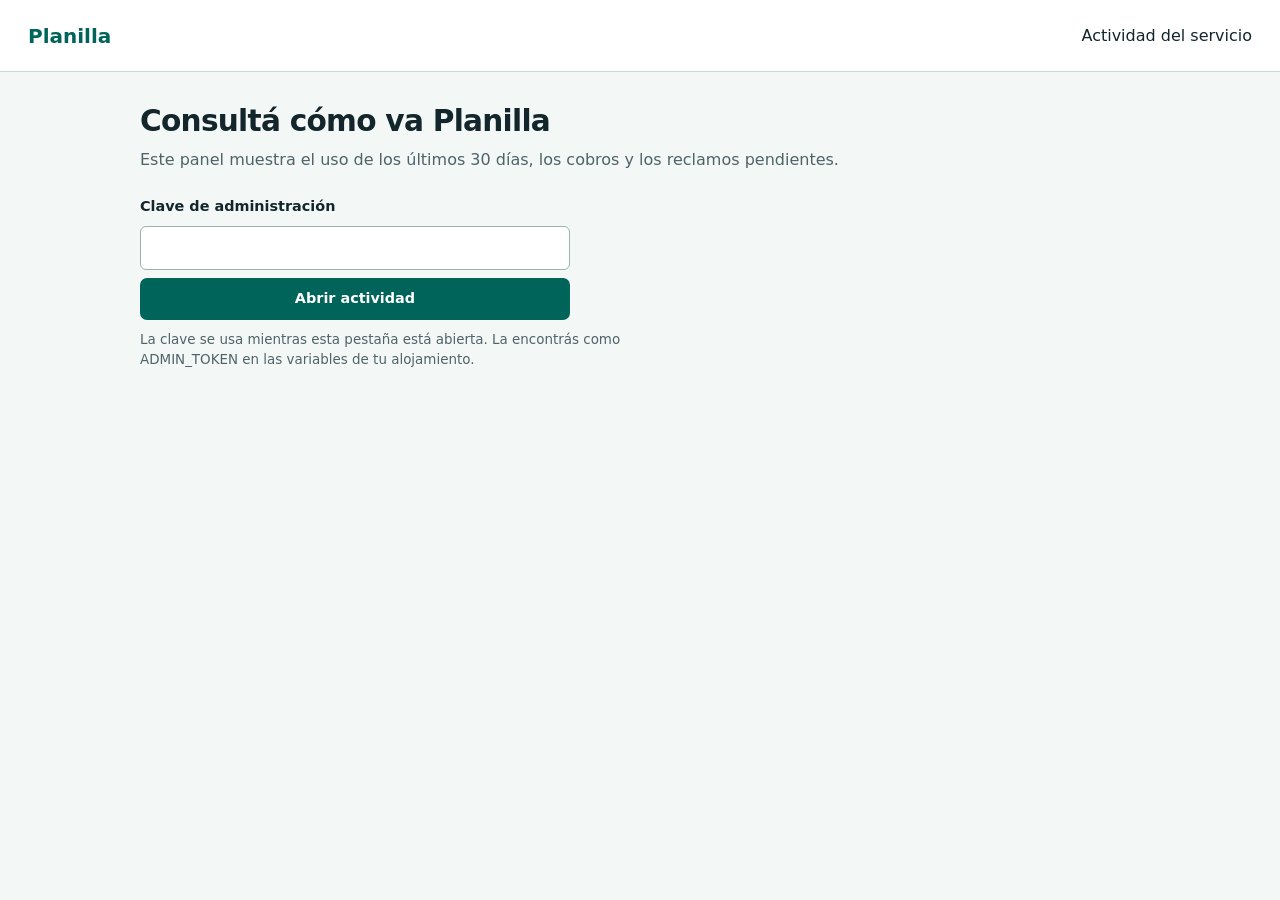
<file: static/admin.html>
<!doctype html>
<html lang="es-AR">
<head>
  <meta charset="utf-8">
  <meta name="viewport" content="width=device-width, initial-scale=1">
  <title>Planilla · Actividad</title>
  <link rel="stylesheet" href="/static/styles.css">
  <link rel="stylesheet" href="/static/admin.css">
  <script src="/static/admin.js" defer></script>
  <script src="/static/adminextras.js" defer></script>
</head>
<body>
  <header class="topbar"><a class="admin-brand" href="/">Planilla</a><span>Actividad del servicio</span></header>
  <main class="admin-main">
    <section aria-labelledby="access-title" id="admin-access">
      <h1 id="access-title">Consultá cómo va Planilla</h1>
      <p class="admin-intro">Este panel muestra el uso de los últimos 30 días, los cobros y los reclamos pendientes.</p>
      <form id="admin-login" class="admin-login">
        <label for="admin-token">Clave de administración</label>
        <input id="admin-token" type="password" autocomplete="off" required>
        <button class="button primary" type="submit">Abrir actividad</button>
      </form>
      <p class="admin-hint">La clave se usa mientras esta pestaña está abierta. La encontrás como ADMIN_TOKEN en las variables de tu alojamiento.</p>
    </section>
    <div id="admin-status" class="admin-status" role="status" aria-live="polite" hidden></div>
    <section id="admin-report" hidden aria-labelledby="report-title">
      <div class="admin-report-title"><div><h1 id="report-title">Actividad de los últimos 30 días</h1><p id="admin-updated"></p></div><div class="admin-buttons"><button id="admin-refresh" class="button secondary" type="button">Actualizar</button><button id="admin-logout" class="text-button" type="button">Cerrar acceso</button></div></div>
      <p id="admin-test-mode" class="test-mode-note" role="note" hidden>Entorno de prueba. Los pagos y las devoluciones de este panel son simulaciones y no mueven dinero real.</p>
      <section id="test-mailbox-section" class="admin-extra test-mailbox" aria-labelledby="test-mailbox-title" hidden>
        <div class="admin-report-title"><div><h2 id="test-mailbox-title">Bandeja de correos de prueba</h2><p class="admin-intro">Estos mensajes no se envían a una casilla real. Solo se pueden consultar con la clave de administración. Los enlaces se abren en otra pestaña.</p></div><button id="test-mailbox-refresh" class="button secondary" type="button">Actualizar bandeja</button></div>
        <p id="test-mailbox-status" class="admin-status" role="status" aria-live="polite"></p>
        <p id="test-mailbox-retention" class="admin-hint"></p>
        <ul id="test-mailbox-list" class="test-mailbox-list"></ul>
      </section>
      <dl id="admin-summary" class="admin-summary"></dl>
      <h2>Del primer intento a la descarga</h2>
      <p class="admin-intro">Los eventos muestran actividad. Una persona puede generar varios intentos o descargas.</p>
      <div class="admin-table-wrap"><table><thead><tr><th scope="col">Paso</th><th scope="col">Cantidad</th></tr></thead><tbody id="admin-funnel"></tbody></table></div>
      <h2>Actividad por día</h2>
      <div class="admin-table-wrap"><table><thead><tr><th scope="col">Día</th><th scope="col">Análisis</th><th scope="col">Gratis habilitados</th><th scope="col">Pagos aprobados</th></tr></thead><tbody id="admin-daily"></tbody></table></div>
      <section class="admin-extra" aria-labelledby="usage-title">
        <h2 id="usage-title">Cuánto cuesta procesar los PDF</h2>
        <p class="admin-intro">Las ventas anteriores están en pesos argentinos. Estos costos están en <strong>dólares estadounidenses (USD)</strong>. El costo medio completo se calcula al cargar el gasto real del mes.</p>
        <form id="usage-period-form" class="admin-period-form">
          <label for="usage-month">Mes calendario UTC<input id="usage-month" type="month" required></label>
          <button class="button secondary" type="submit">Ver mes</button>
        </form>
        <p id="usage-status" class="admin-status" role="status" aria-live="polite">Las mediciones se consultan al abrir la actividad.</p>
        <div id="usage-data" hidden>
          <p id="usage-period-note" class="admin-hint"></p>
          <div class="admin-table-wrap"><table><thead><tr><th scope="col">Medida del mes</th><th scope="col">Valor</th></tr></thead><tbody id="usage-summary"></tbody></table></div>
          <form id="usage-actual-form" class="admin-actual-form">
            <label for="usage-actual">Gasto real de infraestructura del mes en USD<input id="usage-actual" type="number" min="0" max="1000000" step="0.01" inputmode="decimal" placeholder="Ej. 5,00" required aria-describedby="usage-actual-help"></label>
            <button class="button secondary" type="submit">Guardar gasto del mes</button>
          </form>
          <p id="usage-actual-help" class="admin-hint">Ingresá el gasto del período comparable de tu factura. Se divide por los PDF distintos con actividad medida, incluidos los gratuitos. Los reintentos no cuentan como otro PDF. Si tu factura tiene un ciclo diferente, asigná el importe al mes comparable.</p>
          <p class="admin-hint">Hobby incluye los primeros USD 5 de consumo en su mínimo mensual. El escenario de USD 5 repartidos no agrega otros USD 5 ni predice un posible excedente.</p>
          <details class="admin-details"><summary>Ver tiempos, reintentos y alcance de la estimación</summary>
            <p id="usage-detail" class="admin-intro"></p>
            <div class="admin-table-wrap"><table><thead><tr><th scope="col">Operación</th><th scope="col">Intentos</th><th scope="col">Fallidos</th><th scope="col">CPU en segundos</th><th scope="col">Tiempo transcurrido en segundos</th></tr></thead><tbody id="usage-operations"></tbody></table></div>
            <p id="usage-limitations" class="admin-hint"></p>
          </details>
        </div>
      </section>
      <section class="admin-extra" aria-labelledby="learning-title">
        <h2 id="learning-title">Aprendizaje de patrones de campos</h2>
        <p class="admin-intro">Este piloto usa revisiones confirmadas para aprender patrones de ubicación y tamaño. No guarda el texto ni el PDF para entrenar. Medir revisiones no demuestra por sí solo una mejora del 80 o 90 %.</p>
        <p id="learning-status" class="admin-status" role="status" aria-live="polite">El aprendizaje se consulta al abrir la actividad.</p>
        <div id="learning-data" hidden>
          <p id="learning-mode" class="learning-mode"></p>
          <div class="admin-table-wrap"><table><thead><tr><th scope="col">Evidencia disponible</th><th scope="col">Cantidad</th></tr></thead><tbody id="learning-summary"></tbody></table></div>
          <p id="learning-guidance" class="admin-hint"></p>
          <div class="admin-learning-actions"><button id="learning-toggle" class="button secondary" type="button">Activar ajustes automáticos</button><button id="learning-export" class="button secondary" type="button">Descargar aprendizaje</button></div>
          <div id="learning-confirm" class="admin-confirm" hidden>
            <p id="learning-confirm-text"></p>
            <div class="admin-buttons"><button id="learning-confirm-apply" class="button primary" type="button">Confirmar cambio</button><button id="learning-confirm-cancel" class="button secondary" type="button">Volver sin cambiar</button></div>
          </div>
          <form id="learning-import-form" class="admin-import-form">
            <label for="learning-import">Incorporar aprendizaje de otra instalación<input id="learning-import" type="file" accept=".zip,application/zip" aria-describedby="learning-import-help" required></label>
            <button class="button secondary" type="submit">Importar aprendizaje</button>
          </form>
          <p id="learning-import-help" class="admin-hint">ZIP de Planilla, hasta 2 MB. Se incorporan estadísticas de patrones. Si los ajustes automáticos están activos, los patrones elegibles podrán afectar documentos nuevos. Revisá la procedencia del archivo antes de importarlo.</p>
        </div>
      </section>
      <section class="admin-claims" aria-labelledby="claims-title"><h2 id="claims-title">Reclamos</h2><p class="admin-intro">Revisá el motivo y la orden antes de solicitar una devolución. Mercado Pago puede demorar la acreditación según el medio de pago.</p><div id="admin-claims"></div></section>
    </section>
  </main>
  <dialog id="refund-dialog" class="download-dialog" aria-labelledby="refund-title">
    <div class="dialog-heading"><h2 id="refund-title">Confirmar devolución</h2></div>
    <p id="refund-details" class="dialog-detail"></p>
    <p id="refund-explanation">La devolución se solicita a Mercado Pago. El plazo de acreditación depende del medio de pago.</p>
    <p id="refund-status" class="admin-status" role="status" aria-live="polite" hidden></p>
    <div class="download-actions"><button id="refund-confirm" class="button primary" type="button">Confirmar devolución</button><button id="refund-cancel" class="button secondary" type="button">Volver sin devolver</button></div>
  </dialog>
</body>
</html>
</file>
<file: static/styles.css>
:root {
  color-scheme: light;
  --ink: #13262b;
  --muted: #4f6368;
  --accent: #00645a;
  --accent-hover: #004f47;
  --accent-tint: #e0f2ed;
  --line: #ccd9d6;
  --surface: #f3f7f6;
  --white: #fff;
  --danger: #8e2527;
  font: 16px/1.5 "Segoe UI", system-ui, sans-serif;
  color: var(--ink);
  background: var(--surface);
}

*, *::before, *::after { box-sizing: border-box; }
[hidden], .symbols { display: none !important; }
body { margin: 0; min-height: 100dvh; display: flex; flex-direction: column; }
main { flex: 1; }
button, input, select { font: inherit; }
button { cursor: pointer; }
button:disabled { cursor: default; opacity: .52; }
:focus-visible { outline: 3px solid #138579; outline-offset: 3px; }
.visually-hidden { position: absolute; width: 1px; height: 1px; padding: 0; overflow: hidden; clip-path: inset(50%); white-space: nowrap; }
h1, h2, p, figure { margin: 0; }
.icon { width: 1.15em; height: 1.15em; flex: none; stroke: currentColor; stroke-width: 1.8; stroke-linecap: round; stroke-linejoin: round; fill: none; }

.topbar {
  min-height: 72px;
  padding: 12px max(28px, calc((100vw - 1360px) / 2));
  display: flex;
  align-items: center;
  justify-content: space-between;
  gap: 16px;
  border-bottom: 1px solid var(--line);
  background: var(--white);
}
.brand, .top-actions { display: flex; align-items: center; gap: 12px; }
.brand { font-size: 1.3rem; font-weight: 700; white-space: nowrap; letter-spacing: -.025em; }
.brand-icon, .document-icon {
  display: grid;
  place-items: center;
  width: 36px;
  height: 36px;
  border-radius: 7px;
  flex: none;
  color: var(--white);
  background: var(--accent);
}
.brand-caption { margin-left: 14px; padding-left: 14px; border-left: 1px solid var(--line); font-size: .875rem; font-weight: 500; color: var(--muted); letter-spacing: 0; }

.button {
  display: inline-flex;
  justify-content: center;
  align-items: center;
  gap: 8px;
  border-radius: 7px;
  border: 1px solid transparent;
  min-height: 42px;
  padding: 8px 14px;
  font-size: .9rem;
  font-weight: 650;
}
.primary { color: var(--white); background: var(--accent); }
.primary:hover:not(:disabled) { background: var(--accent-hover); }
.secondary { color: var(--ink); background: var(--white); border-color: var(--line); }
.secondary:hover:not(:disabled), .secondary[aria-pressed="true"] { color: var(--accent-hover); background: var(--accent-tint); border-color: var(--accent); }
.icon-button { width: 42px; padding: 0; }
.text-button {
  display: inline-flex;
  align-items: center;
  gap: 8px;
  padding: 5px 0;
  color: var(--accent);
  font-size: .94rem;
  font-weight: 650;
  background: transparent;
  border: 0;
}
.text-button:hover:not(:disabled) { text-decoration: underline; text-underline-offset: 4px; }

.welcome {
  width: min(1080px, calc(100% - 56px));
  margin: clamp(34px, 8vh, 100px) auto 42px;
  display: grid;
  grid-template-columns: 1fr 1fr;
  align-items: stretch;
  background: var(--white);
  border: 1px solid var(--line);
  border-radius: 14px;
  overflow: hidden;
}
.welcome-body { padding: clamp(28px, 5vw, 68px); }
.welcome h1 { font-size: 3.05rem; font-weight: 700; line-height: 1.06; letter-spacing: -.04em; }
.intro { max-width: 35ch; margin-top: 19px; color: var(--muted); font-size: 1.07rem; }
.drop-zone {
  margin: 28px 0 13px;
  min-height: 107px;
  padding: 16px;
  display: flex;
  flex-direction: column;
  align-items: center;
  justify-content: center;
  gap: 7px;
  border: 1px dashed #71958d;
  border-radius: 8px;
  background: #f5faf8;
}
.drop-zone span { font-size: .84rem; color: var(--muted); }
.drop-zone.is-over { border-color: var(--accent); background: var(--accent-tint); }
.example { display: flex; flex-direction: column; justify-content: center; align-items: center; gap: 19px; padding: 34px 22px 26px; background: #dfeee9; }
.illustration { width: min(100%, 336px); padding: 15px 0 7px; }
.sample-paper { background: var(--white); padding: 25px 27px 32px; box-shadow: 0 10px 30px #28443a23; border: 1px solid #afc7bd; border-radius: 3px; }
.sample-org { display: flex; align-items: center; gap: 8px; margin-bottom: 14px; color: var(--muted); font-size: .62rem; font-weight: 700; letter-spacing: .06em; }
.sample-emblem { display: grid; place-items: center; width: 24px; height: 24px; border-radius: 4px; color: var(--accent); background: var(--accent-tint); font-size: .95rem; }
.sample-heading { font-size: 1.16rem; font-weight: 700; letter-spacing: -.025em; }
.sample-description { margin-top: 2px; color: var(--muted); font-size: .7rem; }
.sample-section { margin: 17px 0 11px; padding: 4px 0; border-bottom: 1px solid var(--line); font-size: .69rem; font-weight: 700; }
.sample-label { margin: 8px 0 3px; color: #3f5859; font-size: .65rem; }
.sample-field { position: relative; height: 24px; border: 1px solid #72a99c; background: #e7f4f0; }
.sample-field.is-selected { border: 2px solid var(--accent); }
.sample-field.is-selected span { position: absolute; bottom: -4px; right: -4px; width: 7px; height: 7px; border: 1px solid var(--white); background: var(--accent); }
.sample-row { display: grid; grid-template-columns: 1fr .72fr; gap: 10px; }
.sample-check { display: flex; align-items: center; gap: 7px; margin-top: 17px; color: #3f5859; font-size: .65rem; }
.sample-check span, .example-dot { display: inline-block; width: 12px; height: 12px; flex: none; border: 1px solid #72a99c; background: #e7f4f0; }
.example figcaption { display: flex; align-items: center; gap: 8px; color: #355b54; font-size: .81rem; }
.example-dot { width: 10px; height: 10px; }

.notice {
  width: min(1360px, calc(100% - 56px));
  margin: 16px auto 0;
  padding: 10px 14px;
  border-radius: 7px;
  background: var(--accent-tint);
  border: 1px solid #9dc3b7;
  color: #154f46;
  overflow-wrap: anywhere;
}
.notice[data-kind="error"] { color: var(--danger); border-color: #d8a8a9; background: #fceeee; }
.notice[data-kind="warning"] { color: #694616; border-color: #ddc59f; background: #fff5e5; }
.editor { width: min(1360px, calc(100% - 56px)); margin: 26px auto 24px; }
.editor-heading { display: flex; align-items: center; justify-content: space-between; flex-wrap: wrap; gap: 15px; margin-bottom: 15px; }
.document-title { min-width: 0; display: flex; align-items: center; gap: 12px; }
.document-icon { width: 42px; height: 42px; color: var(--accent); background: var(--accent-tint); }
.document-title h1 { overflow-wrap: anywhere; font-size: 1.25rem; font-weight: 700; line-height: 1.25; }
.document-title p { color: var(--muted); font-size: .84rem; margin-top: 3px; }
.pagination, .field-types { display: flex; align-items: center; gap: 8px; }
select, .panel-section input { color: var(--ink); background: var(--white); border: 1px solid var(--line); border-radius: 6px; min-height: 42px; padding: 7px 9px; font-size: .88rem; }
.workspace {
  display: grid;
  grid-template-columns: minmax(0, 1fr) 318px;
  grid-template-rows: auto 1fr;
  grid-template-areas: "preview add" "preview fields";
  border: 1px solid var(--line);
  border-radius: 10px;
  background: var(--white);
}
.add-section { grid-area: add; }
.preview {
  grid-area: preview;
  position: relative;
  display: flex;
  flex-direction: column;
  align-items: center;
  height: max(610px, calc(100dvh - 210px));
  padding: 24px;
  overflow: auto;
  border-right: 1px solid var(--line);
  border-radius: 10px 0 0 10px;
  background: #e1eae8;
}
.preview-sheet { position: relative; width: 100%; max-width: 820px; flex: none; background: var(--white); box-shadow: 0 5px 17px #213a3629; }
.preview-sheet img, .overlay { position: absolute; inset: 0; width: 100%; height: 100%; }
.preview-sheet img { display: block; pointer-events: none; }
.preview-sheet[data-loading] > * { visibility: hidden; }
.overlay.is-placing { cursor: crosshair; }
.overlay-field {
  position: absolute;
  display: block;
  min-width: 1px;
  min-height: 1px;
  padding: 0;
  border: 1px solid #126d60;
  background: #29977b38;
  color: #005144;
  touch-action: none;
  cursor: grab;
}
.overlay-field:hover, .overlay-field[aria-pressed="true"] { border: 2px solid var(--accent-hover); background: #29977b48; z-index: 1; }
.overlay-field:active { cursor: grabbing; }
.overlay-field:focus-visible { outline-offset: 2px; z-index: 2; }
.overlay-field .icon { display: block; width: 100%; height: 100%; }
.original-field {
  position: absolute;
  border: 1px dashed #5d3991;
  background: #8658c128;
  pointer-events: none;
}
.hide-original-fields .original-field { display: none; }
.resize-handle { position: absolute; right: -5px; bottom: -5px; width: 10px; height: 10px; background: var(--accent); border: 1px solid var(--white); cursor: nwse-resize; }
.overlay-field:not([aria-pressed="true"]) .resize-handle { display: none; }
.placement-hint { position: sticky; top: 0; z-index: 4; margin-bottom: 11px; padding: 6px 10px; border-radius: 5px; color: var(--white); background: var(--accent-hover); font-size: .84rem; }
.preview-error { max-width: 40ch; padding: 20px 0; color: var(--danger); }
.field-panel { grid-area: fields; min-width: 0; }
.panel-section { padding: 15px 18px; border-bottom: 1px solid var(--line); }
.panel-section h2 { margin-bottom: 9px; font-size: .94rem; font-weight: 700; }
.section-title { display: flex; justify-content: space-between; align-items: start; gap: 6px; }
.count { color: var(--muted); font-size: .82rem; font-variant-numeric: tabular-nums; }
.field-list { display: grid; gap: 4px; max-height: 235px; overflow: auto; padding: 3px; }
.field-list p { color: var(--muted); font-size: .86rem; }
.field-list button { display: flex; align-items: center; gap: 8px; width: 100%; padding: 6px 8px; border: 1px solid transparent; border-radius: 5px; text-align: left; font-size: .86rem; background: var(--surface); color: var(--ink); }
.field-list button:hover, .field-list button[aria-pressed="true"] { color: var(--accent-hover); background: var(--accent-tint); border-color: #77a99b; }
.field-list button span { overflow-wrap: anywhere; }
.existing-toggle {
  display: inline-flex;
  align-items: center;
  gap: 7px;
  min-height: 36px;
  margin-top: 8px;
  padding: 5px 8px;
  border: 1px solid var(--line);
  border-radius: 5px;
  color: #523481;
  background: var(--white);
  font-size: .84rem;
}
.existing-toggle[aria-pressed="true"], .existing-toggle:hover { background: #f2eaf9; border-color: #af96cc; }
.existing-swatch { width: 14px; height: 14px; flex: none; border: 1px dashed currentColor; }
.existing-toggle[aria-pressed="true"] .existing-swatch { background: #8658c128; }
.panel-section label { display: block; color: var(--muted); font-size: .8rem; }
.panel-section input { width: 100%; margin-top: 3px; min-height: 35px; }
.position-inputs { display: grid; grid-template-columns: 1fr 1fr; gap: 7px 9px; margin-top: 8px; }
.remove-button { margin-top: 7px; color: var(--danger); font-size: .84rem; }
.field-tip { display: flex; gap: 8px; padding: 13px 18px; color: var(--muted); font-size: .82rem; }
.field-tip .icon { margin-top: 2px; }
.footer { display: flex; justify-content: center; align-items: center; gap: 7px; padding: 16px 24px; color: var(--muted); text-align: center; font-size: .83rem; }

@media (max-width: 930px) {
  .welcome-body { padding: 34px; }
  .welcome h1 { font-size: 2.65rem; }
  .workspace { grid-template-columns: minmax(0, 1fr) 270px; }
  .preview { padding: 16px; }
}
@media (max-width: 680px) {
  .topbar { min-height: 63px; padding: 8px 12px; gap: 8px; }
  .brand, .top-actions { gap: 7px; }
  .brand { font-size: 1.06rem; }
  .brand-icon { width: 29px; height: 29px; }
  .brand-caption { display: none; }
  .top-actions .button { font-size: .77rem; padding-inline: 7px; min-height: 37px; }
  .top-actions .button .icon { display: none; }
  .welcome, .editor, .notice { width: calc(100% - 24px); }
  .welcome { margin-block: 24px 14px; grid-template-columns: 1fr; }
  .welcome-body { padding: 25px 21px; }
  .welcome h1 { font-size: 2.35rem; }
  .example { padding: 12px 18px 20px; }
  .illustration { max-width: 295px; }
  .editor { margin-top: 14px; }
  .workspace { grid-template-columns: 1fr; grid-template-rows: auto; grid-template-areas: "add" "preview" "fields"; }
  .add-section { display: flex; align-items: center; justify-content: space-between; flex-wrap: wrap; gap: 8px; padding: 10px 12px; }
  .add-section h2 { margin: 0; }
  .preview { height: auto; min-height: 0; border: 0; border-bottom: 1px solid var(--line); border-radius: 0; }
  .field-list { max-height: 160px; }
}

.service-offer { margin-top: 14px; color: var(--accent-hover); max-width: 42ch; font-size: .88rem; }
.service-availability { width: min(1360px, calc(100% - 56px)); margin: 18px auto 0; padding: 14px 18px; border: 1px solid #ddc59f; border-radius: 7px; color: #694616; background: #fff5e5; font-size: .94rem; }
.footer { flex-wrap: wrap; gap: 6px 20px; }
.footer > span { display: inline-flex; align-items: center; gap: 7px; }
.footer .text-button, .source-link { font-size: .82rem; }
.source-link { color: var(--muted); text-underline-offset: .18em; }
.download-dialog { width: min(560px, calc(100% - 24px)); max-height: calc(100dvh - 32px); overflow-y: auto; border: 1px solid var(--line); border-radius: 12px; color: var(--ink); background: var(--white); padding: 24px; }
.download-dialog::backdrop { background: #13262bb0; }
.dialog-heading { display: flex; justify-content: space-between; align-items: flex-start; gap: 15px; margin-bottom: 18px; }
.dialog-heading h2 { font-size: 1.4rem; line-height: 1.2; font-weight: 700; margin: 0; }
.dialog-heading .button { min-height: 32px; padding: 4px 9px; font-size: .8rem; }
.dialog-status { padding: 11px 13px; background: var(--accent-tint); border: 1px solid #9dc3b7; border-radius: 7px; color: #154f46; font-size: .94rem; }
.dialog-status[data-kind="error"] { color: var(--danger); background: #fceeee; border-color: #d8a8a9; }
.dialog-status[data-kind="warning"] { color: #694616; background: #fff5e5; border-color: #ddc59f; }
.dialog-detail { margin: 13px 0 17px; color: var(--muted); font-size: .9rem; }
.test-mode-note { margin: 0 0 14px; padding: 11px 13px; border: 1px solid #ddc59f; border-radius: 7px; background: #fff5e5; color: #694616; font-size: .94rem; }
.download-price { margin: 17px 0; font-size: 1.1rem; font-weight: 700; }
.download-form { display: grid; gap: 9px; margin-block: 18px; }
.download-form label, .claim-form label { font-size: .87rem; font-weight: 600; }
.download-form input, .claim-form textarea { display: block; width: 100%; min-height: 43px; padding: 9px 11px; border: 1px solid #9cb2ad; border-radius: 6px; color: var(--ink); background: var(--white); font: inherit; }
.download-actions { display: flex; flex-wrap: wrap; gap: 9px; margin: 16px 0 9px; }
.download-actions .primary { flex: 1 1 220px; }
.download-success { margin: 10px 0; color: #154f46; font-size: .86rem; }
.claim-form { display: grid; gap: 9px; margin-top: 20px; padding-top: 18px; border-top: 1px solid var(--line); }
.claim-form h3 { margin: 0; font-size: 1rem; }
.claim-form textarea { resize: vertical; min-height: 90px; }
.dialog-contact { display: inline-block; color: var(--accent); margin-top: 17px; font-size: .88rem; text-underline-offset: .2em; }
.recovery-jobs h3 { margin: 0 0 9px; font-size: 1rem; }
.recovery-jobs ul { list-style: none; margin: 0 0 15px; padding: 0; max-height: 330px; overflow: auto; }
.recovery-jobs li { border-top: 1px solid var(--line); }
.recovery-jobs a { display: grid; gap: 3px; padding: 12px 2px; color: var(--accent); text-decoration: none; }
.recovery-jobs a:hover span { text-decoration: underline; }
.recovery-jobs small { color: var(--muted); font-size: .82rem; }
@media(max-width:680px){.download-dialog{padding:18px}.dialog-heading h2{font-size:1.2rem}.download-actions .button{width:100%}.footer{padding-inline:14px}.service-offer{max-width:100%}}
@media(max-width:680px){.service-availability{width:calc(100% - 24px);padding:12px 14px}}
@media(max-width:680px){.topbar{flex-wrap:wrap}.top-actions{flex:1 1 auto;justify-content:flex-end;flex-wrap:wrap}}
@media(prefers-reduced-motion:reduce){*{scroll-behavior:auto!important}}
.learning-review { margin-top: 18px; padding: 18px 20px; border: 1px solid var(--line); border-radius: 8px; background: var(--white); }
.learning-review summary { color: var(--accent); cursor: pointer; font-weight: 600; }
.learning-review p { margin: 12px 0; max-width: 85ch; font-size: .9rem; color: var(--muted); }
.learning-consent { display: flex; align-items: flex-start; gap: 9px; font-size: .9rem; line-height: 1.5; }
.learning-consent input { flex: 0 0 auto; margin-top: 5px; accent-color: var(--accent); }
.learning-actions { display: flex; align-items: center; flex-wrap: wrap; gap: 12px 20px; margin-top: 15px; }
.learning-actions label { cursor: pointer; }
.learning-review .learning-note { font-size: .82rem; }
@media(max-width:680px){.learning-review{padding:14px}.learning-actions{align-items:stretch}.learning-actions .button{width:100%}}
</file>
<file: static/admin.css>
.admin-brand{color:var(--accent);font-size:1.25rem;font-weight:700;text-decoration:none}
.admin-main{width:min(1000px,calc(100% - 36px));margin:32px auto 60px}
.admin-main h1{font-size:1.85rem;line-height:1.15;letter-spacing:-.025em;max-width:24ch}
.admin-main h2{font-size:1.2rem;line-height:1.25;margin:27px 0 8px}
.admin-intro{color:var(--muted);margin:10px 0 18px;max-width:70ch}
.admin-login{display:grid;gap:8px;max-width:430px;margin:24px 0 10px}
.admin-login label{font-size:.9rem;font-weight:600}
.admin-login input{border:1px solid #9cb2ad;border-radius:6px;min-height:43px;padding:9px 11px;background:var(--white);color:var(--ink)}
.admin-hint{font-size:.84rem;color:var(--muted);max-width:62ch}
.admin-status{border:1px solid #9dc3b7;background:var(--accent-tint);padding:10px 13px;border-radius:7px;margin:18px 0;color:#154f46}
.admin-status[data-error=true]{color:var(--danger);background:#fceeee;border-color:#d8a8a9}
.admin-report-title{display:flex;align-items:flex-start;justify-content:space-between;gap:18px;flex-wrap:wrap}
#admin-updated{color:var(--muted);font-size:.83rem;margin-top:8px}
.admin-buttons{display:flex;align-items:center;gap:15px}
.admin-summary{display:grid;grid-template-columns:repeat(3,minmax(0,1fr));border-block:1px solid var(--line);margin:25px 0}
.admin-summary div{padding:18px 15px 18px 0}
.admin-summary dd{font-size:1.5rem;font-weight:700;margin:0;line-height:1.3;font-variant-numeric:tabular-nums}
.admin-summary dt{color:var(--muted);font-size:.85rem;margin-top:3px}
.admin-table-wrap{overflow-x:auto;background:var(--white);border:1px solid var(--line);border-radius:8px}
table{width:100%;border-collapse:collapse;font-size:.92rem}th,td{text-align:left;padding:10px 15px;border-bottom:1px solid var(--line)}th{background:#edf3f1;font-weight:650}th:last-child,td:last-child{text-align:right;font-variant-numeric:tabular-nums}tbody tr:last-child td{border:0}
.claim-row{border-block-start:1px solid var(--line);padding:18px 0}
.claim-row h3{font-size:1rem;margin:0 0 6px}.claim-row p{margin:5px 0;color:var(--muted);overflow-wrap:anywhere}.claim-row .claim-reason{color:var(--ink);max-width:75ch;white-space:pre-wrap}
.claim-row small{color:var(--muted)}.claim-row .button{margin-top:10px}
.admin-extra{border-block-start:1px solid var(--line);margin-top:30px;padding-top:2px}
.admin-period-form,.admin-actual-form,.admin-import-form{display:flex;align-items:end;gap:12px;flex-wrap:wrap;margin:16px 0 10px}
.admin-period-form label,.admin-actual-form label,.admin-import-form label{display:grid;gap:7px;font-size:.9rem;font-weight:600;min-width:0}
.admin-extra input{border:1px solid #9cb2ad;border-radius:6px;min-height:43px;padding:9px 11px;background:var(--white);color:var(--ink);font:inherit;width:100%;max-width:100%}
.admin-period-form label{width:220px}.admin-actual-form label{width:min(370px,100%)}.admin-import-form label{width:min(430px,100%)}
.admin-extra input[type=file]{font-size:.9rem;padding:8px;overflow:hidden}.admin-extra input[type=file]::file-selector-button{border:1px solid var(--line);border-radius:4px;background:var(--surface);color:var(--ink);padding:5px 8px;margin-right:8px}
.admin-learning-actions{display:flex;flex-wrap:wrap;gap:10px;margin:16px 0}
.learning-mode{font-weight:600;margin:15px 0 12px}.admin-confirm{padding:16px;background:var(--accent-tint);border:1px solid #9dc3b7;border-radius:8px;margin:16px 0}.admin-confirm p{margin:0 0 13px;max-width:70ch}
.admin-details{margin:20px 0}.admin-details summary{cursor:pointer;font-weight:600;line-height:1.5}.admin-details[open] summary{margin-bottom:12px}.admin-details .admin-table-wrap{margin-top:12px}
.admin-extra .admin-status{margin:14px 0}.admin-extra .admin-table-wrap td{overflow-wrap:anywhere}.admin-extra .admin-table-wrap td:last-child{white-space:nowrap}
.test-mailbox .admin-report-title{align-items:center}.test-mailbox .admin-report-title h2{margin-top:0}.test-mailbox .admin-intro{margin-bottom:0}.test-mailbox-list{list-style:none;padding:0;margin:0}.test-mailbox-list>li{border-block-start:1px solid var(--line);padding:16px 0}.test-mailbox-list h3{font-size:1rem;line-height:1.4;margin:0 0 6px;overflow-wrap:anywhere}.test-mailbox-meta{margin:0 0 12px;overflow-wrap:anywhere}.test-mailbox-list .button{white-space:normal;max-width:100%;text-align:center}.test-mailbox-list details{margin-top:14px}.test-mailbox-list summary{cursor:pointer;font-weight:600}.test-mailbox-text{white-space:pre-wrap;overflow-wrap:anywhere;color:var(--muted);font:inherit;font-size:.9rem;line-height:1.55;margin:10px 0 0}.test-mailbox .admin-hint{max-width:75ch}
@media(max-width:600px){.admin-extra input{font-size:1rem}.admin-period-form,.admin-actual-form,.admin-import-form{align-items:stretch;flex-direction:column}.admin-period-form label,.admin-actual-form label,.admin-import-form label{width:100%}.admin-period-form .button,.admin-actual-form .button,.admin-import-form .button{align-self:flex-start}.admin-learning-actions{align-items:flex-start;flex-direction:column}.admin-confirm .admin-buttons{align-items:stretch;flex-direction:column;gap:10px}}
@media(max-width:600px){.admin-main{margin-top:24px}.admin-main h1{font-size:1.55rem}.admin-summary{grid-template-columns:1fr}.admin-summary div+div{border-top:1px solid var(--line)}.admin-summary div{padding:12px 0}.admin-summary dd{font-size:1.3rem}}
</file>
